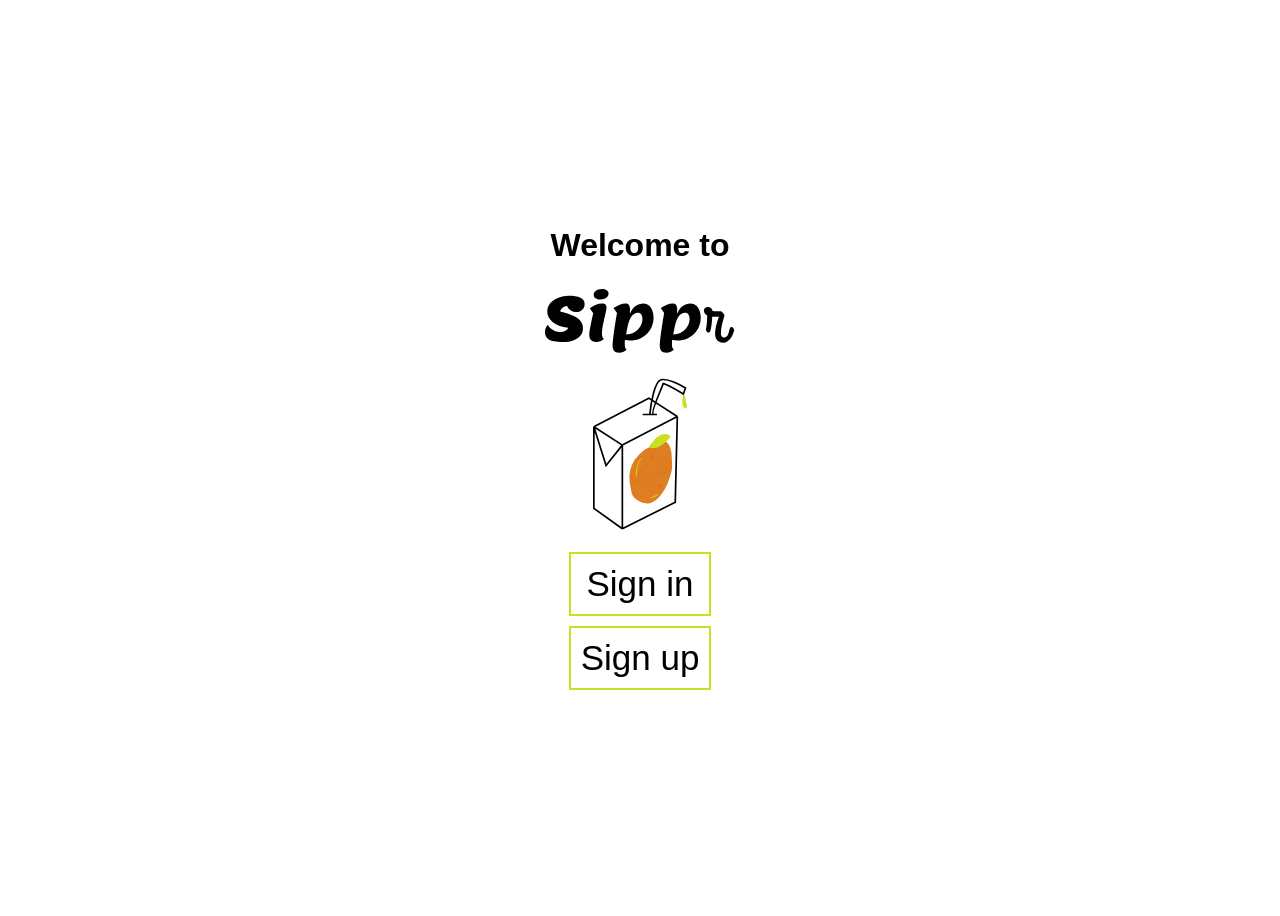
<file: index.html>
<html lang="en">
  <head>
    <meta charset="UTF-8" />
    <meta name="viewport" content="width=device-width, initial-scale=1.0" />
    <title>Sippr | Welcome</title>
    <link rel="stylesheet" href="css/global.css" />
  </head>
  <body>
    <main class="welcome-main">
      <h1>Welcome to</h1>
      <img src="assets/logo.svg" alt="Sippr logo" width="190" height="74" />
      <img src="assets/juice_box.svg" width="95" height="154" />
      <div class="button-div">
        <button class="primary-button"><a href="login.html">Sign in</a></button>
        <button class="primary-button">
          <a href="register.html">Sign up</a>
        </button>
      </div>
    </main>
  </body>
</html>
</file>
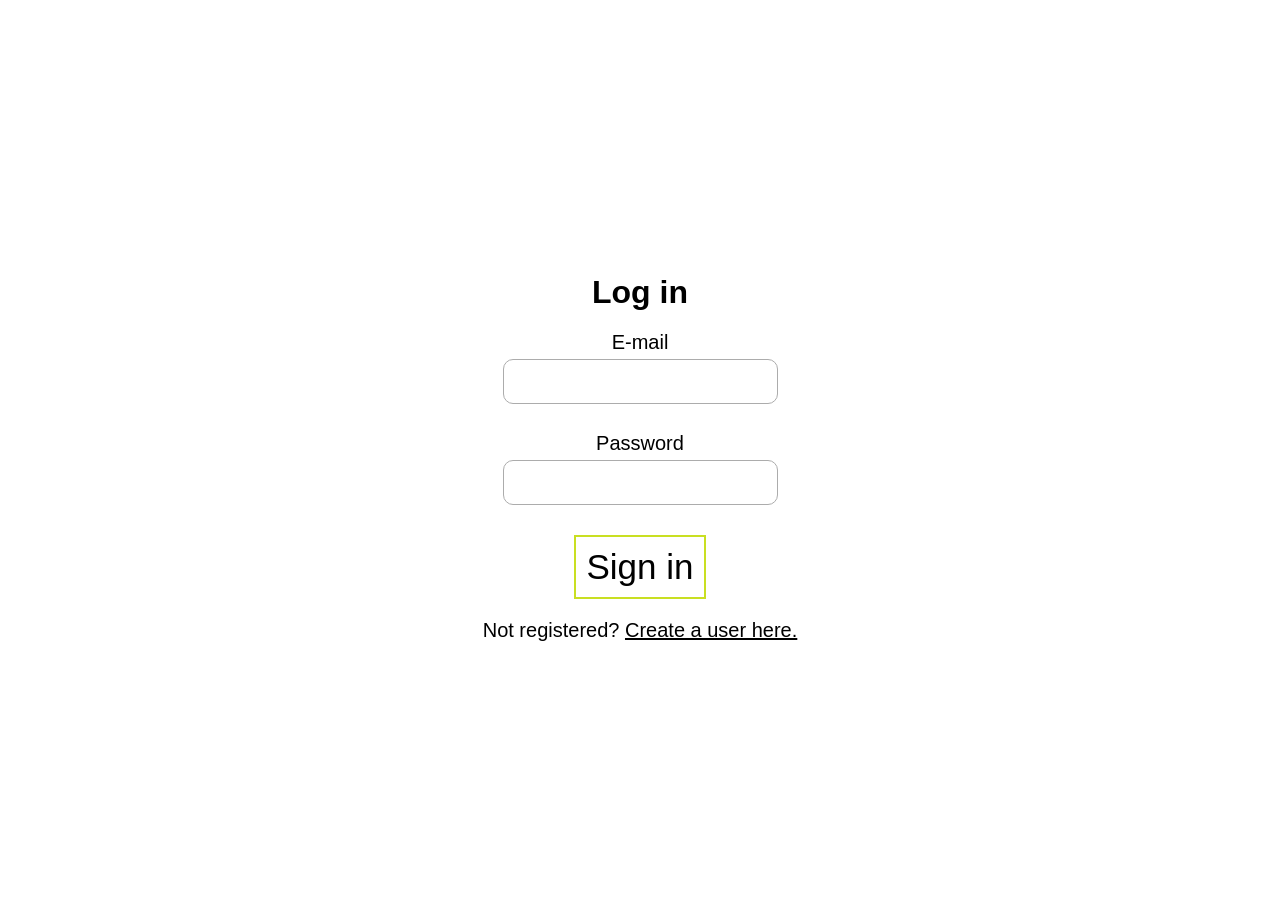
<file: login.html>
<html lang="en">
  <head>
    <meta charset="UTF-8" />
    <meta name="viewport" content="width=device-width, initial-scale=1.0" />
    <title>Sign in</title>
    <link rel="stylesheet" href="css/global.css" />
  </head>
  <body>
    <main class="login-main">
      <h1>Log in</h1>
      <form id="login-form" novalidate>
        <label for="email">E-mail</label>
        <input type="text" name="email" id="email" required />
        <div class="error"></div>
        <br />
        <label for="password">Password</label>
        <input
          type="password"
          name="password"
          id="password"
          required
          minlength="8"
        />
        <div class="error"></div>
        <button type="submit" id="signin" class="primary-button">
          Sign in
        </button>
      </form>
      <p>
        Not registered?
        <a href="register.html" class="selected">Create a user here.</a>
      </p>
    </main>
  </body>
  <script type="module" src="js/pages/login.js"></script>
</html>
</file>
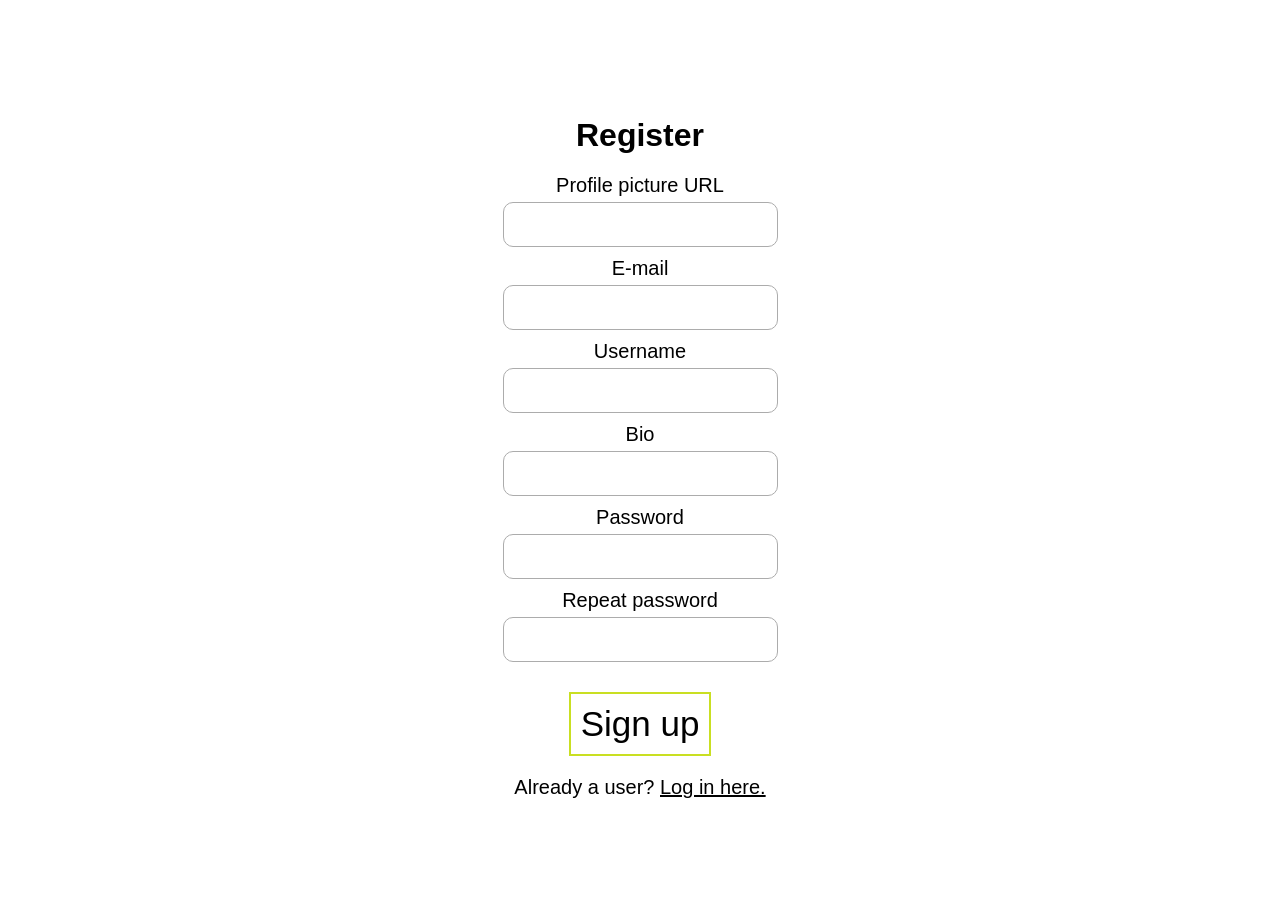
<file: register.html>
<html lang="en">
  <head>
    <meta charset="UTF-8" />
    <meta name="viewport" content="width=device-width, initial-scale=1.0" />
    <title>Sign up</title>
    <link rel="stylesheet" href="css/global.css" />
  </head>
  <body>
    <main class="register-main">
      <h1>Register</h1>
      <form id="registration-form" novalidate>
        <label for="profileImg">Profile picture URL</label>
        <input type="text" name="profileImg" id="profileImg" />
        <div class="error"></div>
        <label for="email">E-mail</label>
        <input type="email" name="email" id="email" required />
        <div class="error"></div>
        <label for="username">Username</label>
        <input
          type="text"
          name="username"
          id="username"
          required
          minlength="3"
        />
        <div class="error"></div>
        <label for="bio">Bio</label>
        <input type="text" name="bio" id="bio" />
        <div class="error"></div>
        <label for="password">Password</label>
        <input
          type="password"
          name="password"
          id="password"
          required
          minlength="8"
        />
        <div class="error"></div>
        <label for="confirmPwd">Repeat password</label>
        <input
          type="password"
          name="confirmPwd"
          id="confirmPwd"
          required
          minlength="8"
        />
        <div class="pwd-error"></div>
        <button type="submit" id="signup" class="primary-button">
          Sign up
        </button>
      </form>
      <p>
        Already a user? <a href="login.html" class="selected">Log in here.</a>
      </p>
    </main>
    <script type="module" src="js/pages/registration.js"></script>
  </body>
</html>
</file>
<file: css/global.css>
* {
  margin: 0;
  box-sizing: border-box;
  font-family:
    "Trebuchet MS", "Lucida Sans Unicode", "Lucida Grande", "Lucida Sans",
    Arial, sans-serif;
}

.error-top {
  color: #b90303;
  text-align: center;
  font-size: 25px;
  padding: 25px;
}

.success {
  color: #616c0a;
  text-align: center;
  font-size: 25px;
  padding: 25px;
}

.visually-hidden {
  display: none;
}

.selected {
  text-decoration: underline;
}

a {
  all: unset;
  cursor: pointer;
}

p {
  font-size: 20px;
}

/* form styles */

#registration-form,
#login-form,
#create-form,
#edit-form {
  display: flex;
  flex-direction: column;
  justify-content: center;
  align-items: center;
}

label,
legend {
  font-size: 20px;
  text-align: center;
}

input {
  padding: 10px;
  margin: 5px 0 10px 0;
  box-sizing: border-box;
  border: 1.5px solid #acacac;
  border-radius: 10px;
  outline: none;
  font-size: 20px;
}

input:focus {
  border: 2.5px solid #c9df22;
}

.error {
  color: #b90303;
  text-align: center;
  font-size: 20px;
}

fieldset {
  all: unset;
}

/* header and footer styles */

footer {
  width: 100%;
  height: 140px;
  position: fixed;
  bottom: 0;
  padding: 15px;
  display: flex;
  flex-direction: row;
  align-items: center;
  justify-content: space-evenly;
  background-color: #ffff;
}

footer i {
  font-size: 35px;
}

header {
  position: relative;
  padding: 20px;
  display: flex;
  flex-direction: row;
  align-items: center;
  justify-content: center;
}

header i {
  position: absolute;
  right: 20px;
  font-size: 25px;
}

header img {
  height: 50px;
  width: auto;
}

/* button styles */

.button-div {
  display: flex;
  flex-direction: column;
  gap: 10px;
}

.primary-button {
  background: white;
  border: solid 2px #c9df22;
  display: block;
  padding: 10px;
  font-size: 35px;
}

.primary-button:hover {
  background-color: #c9df22;
}

#delete-btn {
  background: none;
  border: solid 2px #b96403;
  display: block;
  padding: 10px;
  font-size: 35px;
}

/* login and registration pages styles */

.login-main,
.register-main,
.welcome-main {
  height: 100vh;
  display: flex;
  flex-direction: column;
  align-items: center;
  justify-content: center;
  gap: 20px;
  margin-top: 8px;
  margin-bottom: 8px;
}

#signin,
#signup {
  margin-top: 20px;
}

/* feed styles */

.feed-main,
.profile-main,
.single-post-container {
  padding-bottom: 140px;
}

.feed-buttons-container {
  display: flex;
  flex-direction: row;
  justify-content: space-evenly;
}

#filtered-posts,
#all-posts {
  display: block;
  border: none;
  background: none;
  font-size: 22px;
}

.post {
  width: 100%;
  margin-top: 20px;
  border-top: 2px dashed #c9df22;
}

.post-img {
  display: block;
  width: 100vw;
  max-width: 100%;
  height: auto;
}

.post h2,
.post h3,
.post p {
  margin-left: 7px;
  margin-top: 3px;
}

.post h3 {
  font-style: italic;
}

.username {
  text-align: center;
  padding: 4px;
  font-size: 22px;
}

.date {
  color: #707070;
}

/* styles for create and edit pages */

.create-main,
.edit-main {
  margin-top: 30px;
}

.fa-share-from-square {
  text-align: center;
  padding: 8px;
  font-size: 22px;
}

/* styles for profile */

#profile-header {
  display: flex;
  flex-direction: column;
  align-items: center;
  justify-content: center;
  gap: 10px;
  background-color: #c9df228f;
  padding: 40px;
}
.avatar {
  border-radius: 50%;
  max-width: 130px;
  object-fit: contain;
}
</file>
